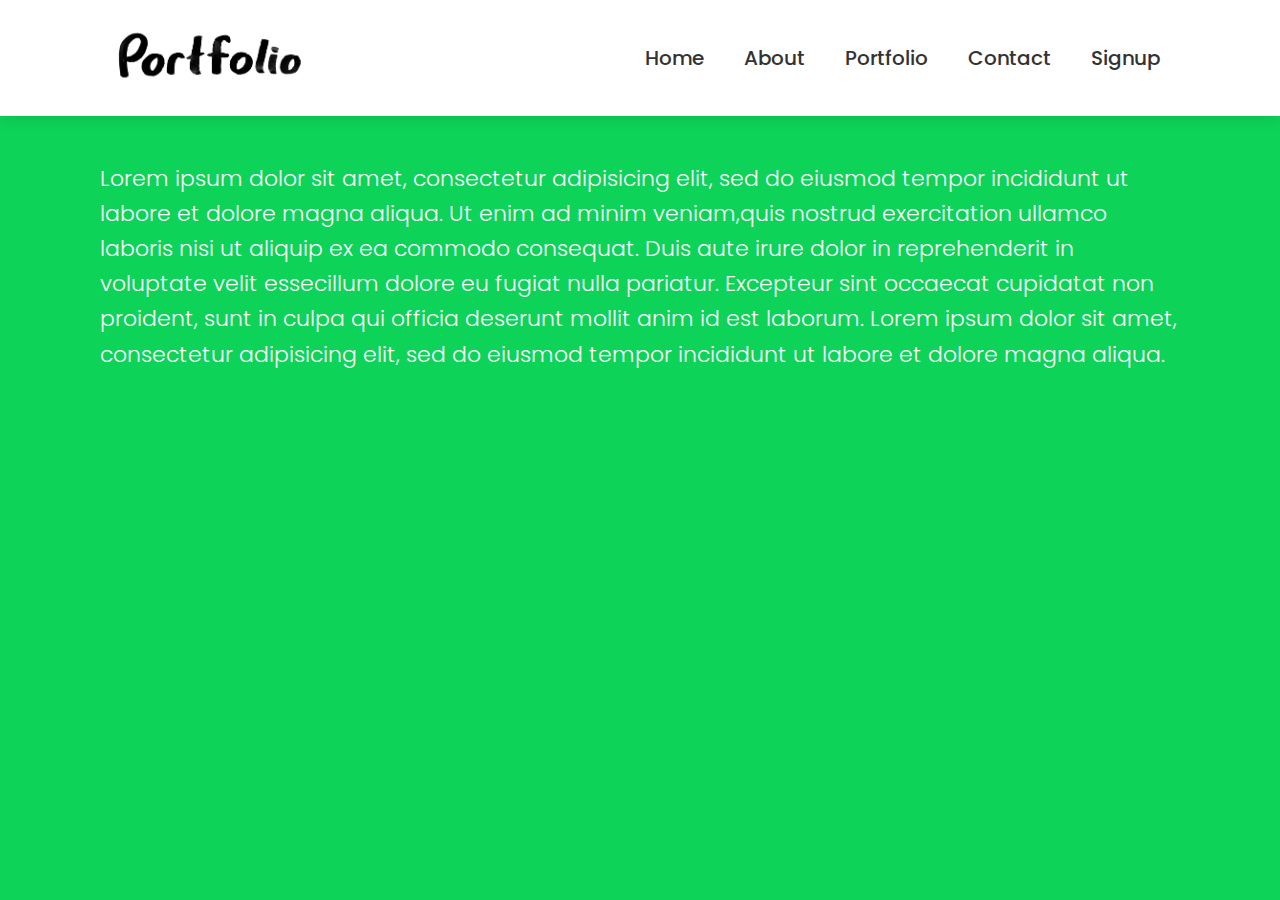
<file: index.html>
<!DOCTYPE html>
<html>
<head>
	<title>Multipage Website Design</title>
	<link rel="stylesheet" type="text/css" href="fontawesome/css/all.min.css">
	<link rel="stylesheet" type="text/css" href="css/custom.css">
</head>
<body>
<!-- Header section -->	
	<header>
		<div class="container flex align-center">
		<div class="logo">
			<a href="index.html">
			<img src="images/portfolio.png" alt="logo">
			</a>
		</div>

		<nav>
			<ul class="flex">
				<li><a href="#">Home</a></li>
				<li><a href="about.html">About</a></li>
				<li><a href="portfolio.html">Portfolio</a></li>
				<li><a href="#">Contact</a></li>
				<li><a href="signup.html">Signup</a></li>
			</ul>
		</nav>
		</div>
	</header>
<!-- Header section -->

<!-- signup form section -->
<section class="about-section">
	<div class="container  flex ">
		
			<article>
	       <p>Lorem ipsum dolor sit amet, consectetur adipisicing elit, sed do eiusmod tempor incididunt ut labore et dolore magna aliqua. Ut enim ad minim veniam,quis nostrud exercitation ullamco laboris nisi ut aliquip ex ea commodo consequat. Duis aute irure dolor in reprehenderit in voluptate velit essecillum dolore eu fugiat nulla pariatur. Excepteur sint occaecat cupidatat non proident, sunt in culpa qui officia deserunt mollit anim id est laborum.
	       Lorem ipsum dolor sit amet, consectetur adipisicing elit, sed do eiusmod tempor incididunt ut labore et dolore magna aliqua. </p>
			</article>
		
	</div>
</section>
<!-- signup form section -->
</body>
</html>
</file>
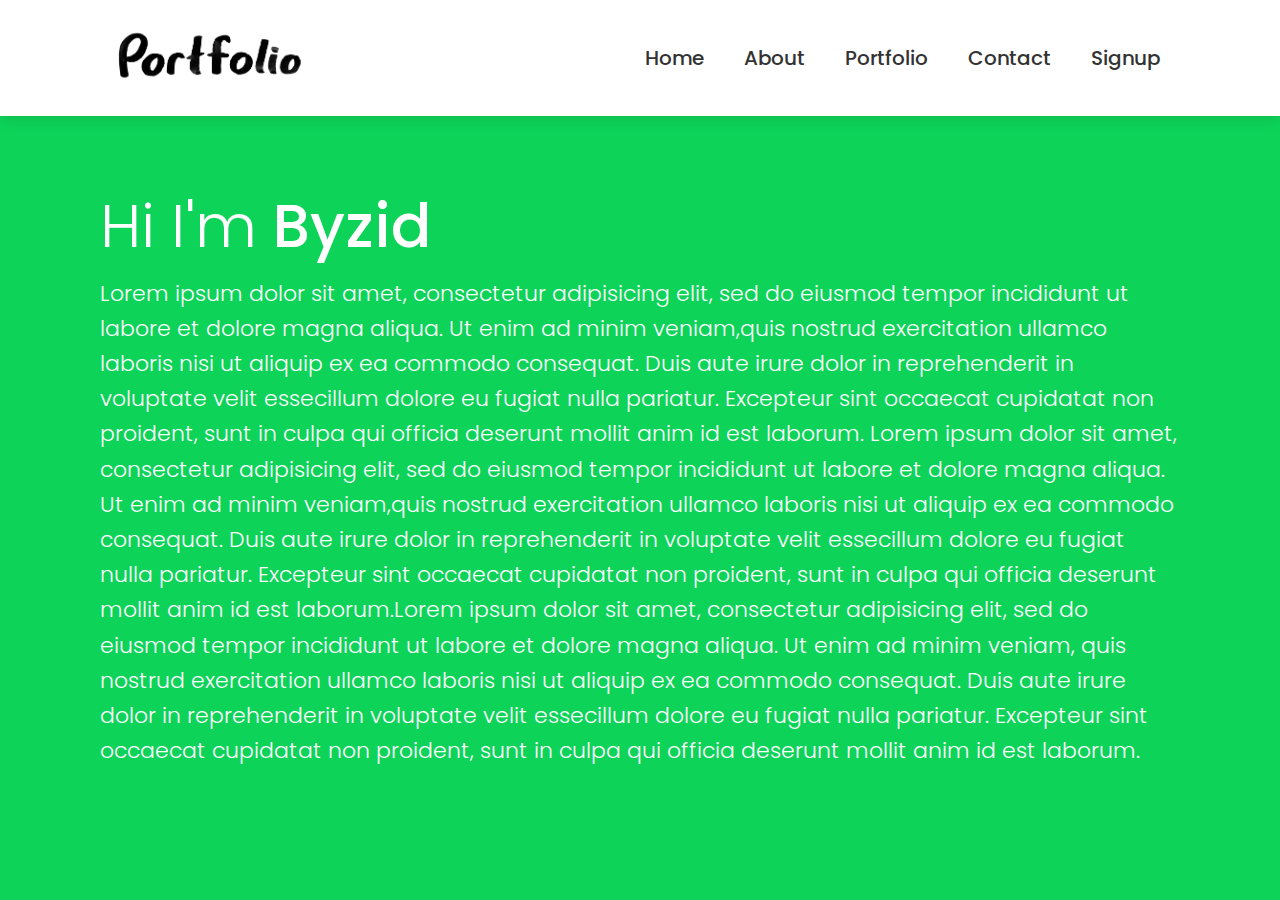
<file: about.html>
<!DOCTYPE html>
<html>
<head>
	<title>Multipage Website Design</title>
	<link rel="stylesheet" type="text/css" href="fontawesome/css/all.min.css">
	<link rel="stylesheet" type="text/css" href="css/custom.css">
</head>
<body>
<!-- Header section -->	
	<header>
		<div class="container flex align-center">
		<div class="logo">
			<a href="index.html">
			<img src="images/portfolio.png" alt="logo">
			</a>
		</div>

		<nav>
			<ul class="flex">
				<li><a href="#">Home</a></li>
				<li><a href="about.html">About</a></li>
				<li><a href="portfolio.html">Portfolio</a></li>
				<li><a href="#">Contact</a></li>
				<li><a href="signup.html">Signup</a></li>
			</ul>
		</nav>
		</div>
	</header>
<!-- Header section -->

<!-- signup form section -->
<section class="about-section">
	<div class="container  flex ">
		
			<article>
			<h1>Hi I'm <strong>Byzid</strong></h1>
	       <p>Lorem ipsum dolor sit amet, consectetur adipisicing elit, sed do eiusmod tempor incididunt ut labore et dolore magna aliqua. Ut enim ad minim veniam,quis nostrud exercitation ullamco laboris nisi ut aliquip ex ea commodo consequat. Duis aute irure dolor in reprehenderit in voluptate velit essecillum dolore eu fugiat nulla pariatur. Excepteur sint occaecat cupidatat non proident, sunt in culpa qui officia deserunt mollit anim id est laborum.
	       Lorem ipsum dolor sit amet, consectetur adipisicing elit, sed do eiusmod tempor incididunt ut labore et dolore magna aliqua. Ut enim ad minim veniam,quis nostrud exercitation ullamco laboris nisi ut aliquip ex ea commodo consequat. Duis aute irure dolor in reprehenderit in voluptate velit essecillum dolore eu fugiat nulla pariatur. Excepteur sint occaecat cupidatat non proident, sunt in culpa qui officia deserunt mollit anim id est laborum.Lorem ipsum dolor sit amet, consectetur adipisicing elit, sed do eiusmod tempor incididunt ut labore et dolore magna aliqua. Ut enim ad minim veniam,
	       quis nostrud exercitation ullamco laboris nisi ut aliquip ex ea commodo consequat. Duis aute irure dolor in reprehenderit in voluptate velit essecillum dolore eu fugiat nulla pariatur. Excepteur sint occaecat cupidatat non proident, sunt in culpa qui officia deserunt mollit anim id est laborum.</p>
			</article>
		
	</div>
</section>
<!-- signup form section -->
</body>
</html>
</file>
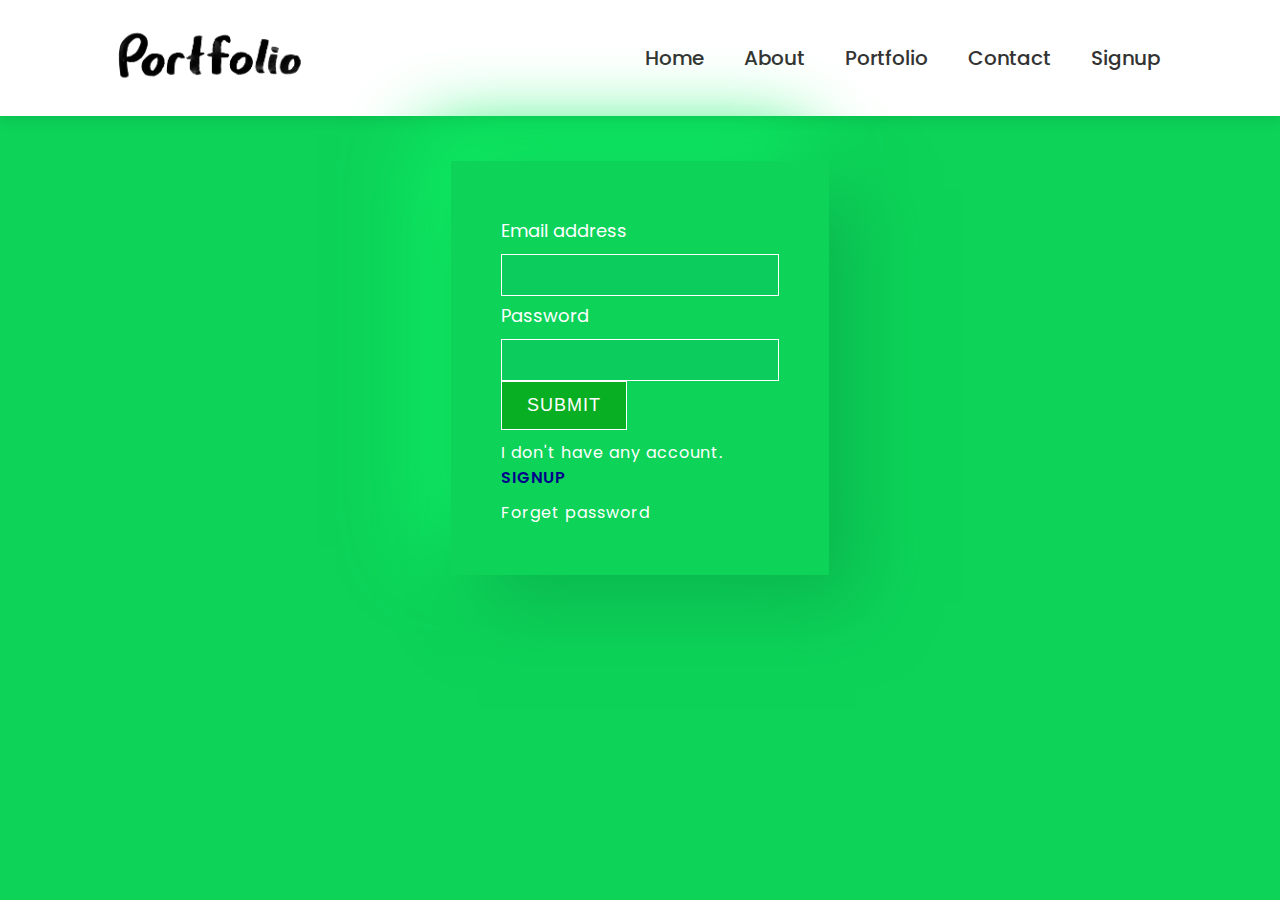
<file: login.html>
<!DOCTYPE html>
<html>
<head>
	<title>Multipage Website Design</title>
	<link rel="stylesheet" type="text/css" href="fontawesome/css/all.min.css">
	<link rel="stylesheet" type="text/css" href="css/custom.css">
</head>
<body>
<!-- Header section -->	
	<header>
		<div class="container flex align-center">
		<div class="logo">
			<a href="index.html">
			<img src="images/portfolio.png" alt="logo">
			</a>
		</div>

		<nav>
			<ul class="flex">
				<li><a href="#">Home</a></li>
				<li><a href="about.html">About</a></li>
				<li><a href="portfolio.html">Portfolio</a></li>
				<li><a href="#">Contact</a></li>
				<li><a href="signup.html">Signup</a></li>
			</ul>
		</nav>
		</div>
	</header>
<!-- Header section -->

<!-- signup form section -->
<section class="signup-form-section">
	<div class="container  flex justify-center">
		<div class="signup">
			<form>
			
				<label for="email">Email address</label>
				<input id="email" type="name" name="email addres">
				<label for="password">Password</label>
				<input id="password" type="name" name="password">

				<input type="Submit" name="" value="Submit">


				<p>I don't have any account. <a href="signup.html">Signup</a></p>
				<p>Forget password</p>



			</form>
		</div>
	</div>
</section>
<!-- signup form section -->
</body>
</html>
</file>
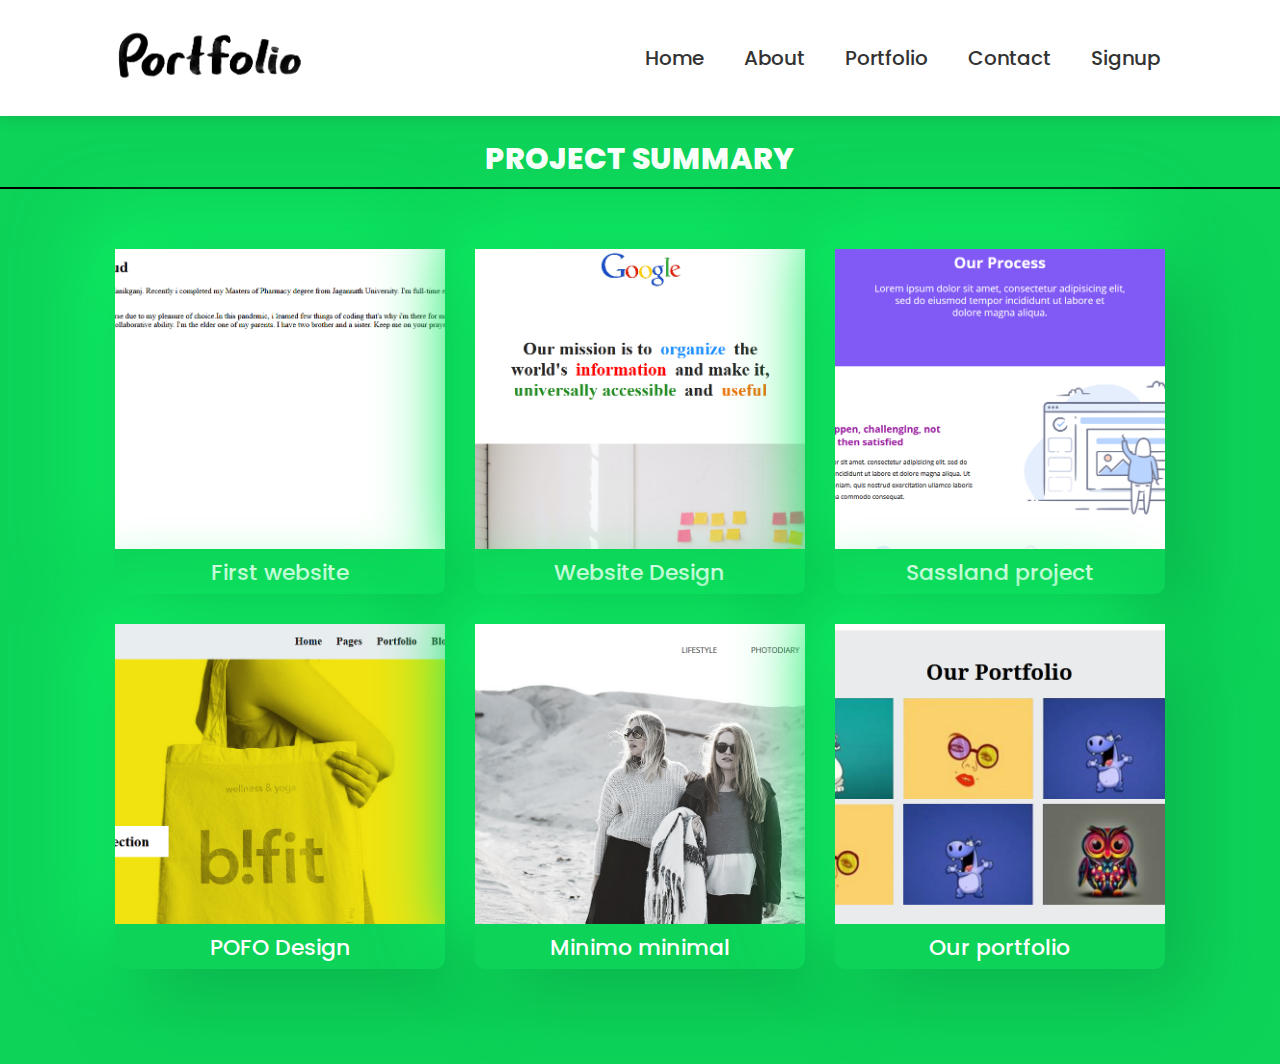
<file: portfolio.html>
<!DOCTYPE html>
<html>
<head>
	<title>Multipage Website Design</title>
	<link rel="stylesheet" type="text/css" href="fontawesome/css/all.min.css">
	<link rel="stylesheet" type="text/css" href="css/custom.css">
</head>
<body>
<!-- Header section -->	
	<header>
		<div class="container flex align-center">
		<div class="logo">
			<a href="index.html">
			<img src="images/portfolio.png" alt="logo">
			</a>
		</div>

		<nav>
			<ul class="flex">
				<li><a href="#">Home</a></li>
				<li><a href="about.html">About</a></li>
				<li><a href="portfolio.html">Portfolio</a></li>
				<li><a href="#">Contact</a></li>
				<li><a href="signup.html">Signup</a></li>
			</ul>
		</nav>
		</div>
	</header>
<!-- Header section -->

<!-- portfolio section -->
<h1>Project summary</h1>
<div class="line"></div>
<section class="portfolio-section">
	<div class="container  flex justify-center">
<!-- portfolio -->
		<div class="col">
			<a href="https://byz-n.github.io/My-1st-class/" target="_blank"  class="project">
				<img src="images/1st.png" alt="project">
				<h2>First website</h2>
			</a>
		</div>
<!-- portfolio -->

<!-- portfolio -->
		<div class="col">
			<a href="https://byz-n.github.io/Website-Design-class--2/" target="_blank" class="project">
				<img src="images/wd.png" alt="project">
				<h2>Website Design</h2>
			</a>
		</div>
<!-- portfolio -->

<!-- portfolio -->
		<div class="col">
			<a href="https://byz-n.github.io/Project-sassland-Revise/" target="_blank" class="project">
				<img src="images/ss.png" alt="project">
				<h2>Sassland project</h2>
			</a>
		</div>
<!-- portfolio -->

<!-- portfolio -->
		<div class="col">
			<a href="https://byz-n.github.io/POFO-Project-1/" target="_blank" class="project">
				<img src="images/pf.png" alt="project">
				<h2>POFO Design</h2>
			</a>
		</div>
<!-- portfolio -->

<!-- portfolio -->
		<div class="col">
			<a href="https://byz-n.github.io/minimo/" target="_blank" class="project">
				<img src="images/mm.png" alt="project">
				<h2>Minimo minimal</h2>
			</a>
		</div>
<!-- portfolio -->

<!-- portfolio -->
		<div class="col">
			<a href="https://byz-n.github.io/project_portfolio/" target="_blank" class="project">
				<img src="images/op.png" alt="project">
				<h2>Our portfolio</h2>
			</a>
		</div>
<!-- portfolio -->
	</div>
</section>
<!-- portfolio section -->
</body>
</html>
</file>
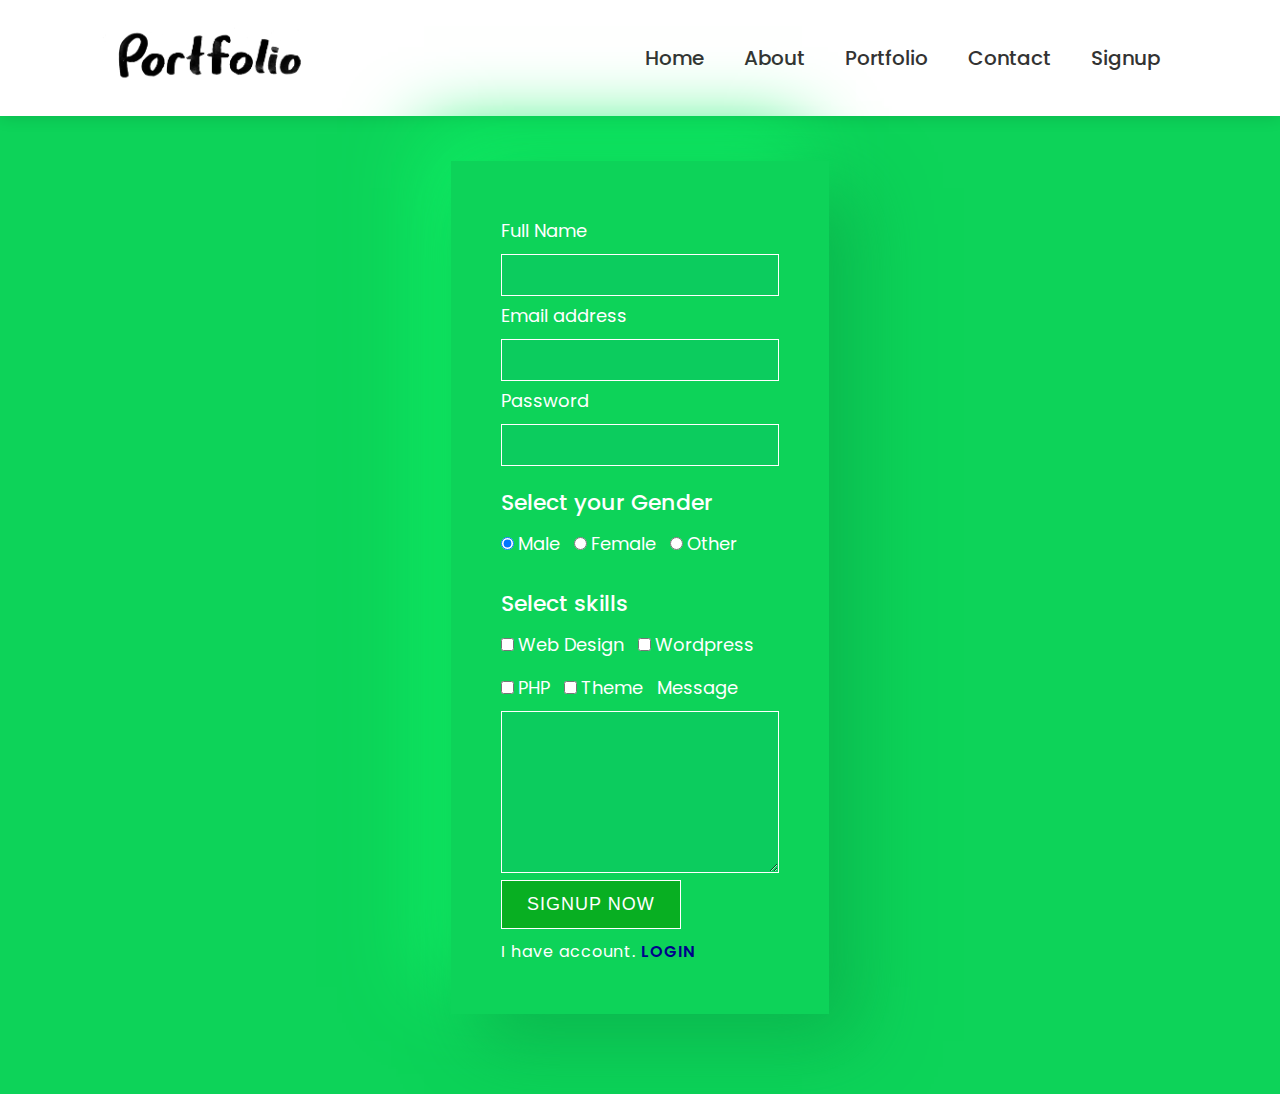
<file: signup.html>
<!DOCTYPE html>
<html>
<head>
	<title>Multipage Website Design</title>
	<link rel="stylesheet" type="text/css" href="fontawesome/css/all.min.css">
	<link rel="stylesheet" type="text/css" href="css/custom.css">
</head>
<body>
<!-- Header section -->	
	<header>
		<div class="container flex align-center">
		<div class="logo">
			<a href="index.html">
			<img src="images/portfolio.png" alt="logo">
			</a>
		</div>

		<nav>
			<ul class="flex">
				<li><a href="#">Home</a></li>
				<li><a href="about.html">About</a></li>
				<li><a href="portfolio.html">Portfolio</a></li>
				<li><a href="#">Contact</a></li>
				<li><a href="signup.html">Signup</a></li>
			</ul>
		</nav>
		</div>
	</header>
<!-- Header section -->

<!-- signup form section -->
<section class="signup-form-section">
	<div class="container  flex justify-center">
		<div class="signup">
			<form>
				<label for="name">Full Name</label>
				<input id="name" type="name" name="Full name" autocomplete="off">
				<br>
				<label for="email">Email address</label>
				<input id="email" type="name" name="email " autocomplete="off">
				<br> 
				<label for="password">Password</label>
				<input id="password" type="name" name="password">

				<strong>Select your Gender</strong>
				<input id="male" type="radio" name="gender" checked>
				<label for="male">Male</label>
				<input id="Female" type="radio" name="gender">
				<label for="Female">Female</label>
				<input id="other" type="radio" name="gender">
				<label for="other">Other</label>


				<strong>Select skills</strong>
				<input id="wb" type="checkbox" name="skills">
				<label for="wb">Web Design</label>
				<input id="wp" type="checkbox" name="skills">
				<label for="wp">Wordpress</label>
				<input id="gd" type="checkbox" name="skills">
				<label for="php">PHP</label>
				<input id="theme" type="checkbox" name="skills">
				<label for="theme">Theme</label>

				<label>Message</label>
				<textarea rows="7" ></textarea>

				<input type="Submit" name="" value="Signup now">


				<p>I have account. <a href="login.html">login</a></p>



			</form>
		</div>
	</div>
</section>
<!-- signup form section -->
</body>
</html>
</file>
<file: css/custom.css>
@import url('https://fonts.googleapis.com/css2?family=Poppins:wght@300;400;500;600;700;800&display=swap');

*{
    margin: 0;
    padding: 0;
    box-sizing: border-box;
    -webkit-box-sizing: border-box;
    -moz-box-sizing: border-box;
}

img{
    max-width: 100%;
}

li{
    list-style: none;
}

a{
    text-decoration: none;
}

body{
    font-family: 'Poppins', sans-serif;
    font-size: 16px;
    color: #333;
    background-color: #0dd359; 

}

.justify-center{
    justify-content: center;
}
.align-center{
    align-items: center;
}
 
 .col{
    width: 33.33%;
    padding: 15px;
    flex: 0 0 auto;
}

header{
    padding: 20px 0;
    box-shadow: 0 0px 16px #00000026;
    background-color: #fff;
}
.container{

width: calc(100% - 200px);

margin: auto;
}
.flex{

display: flex;

flex-wrap: wrap;
}
.logo{

width: 20%;

flex: 0 0 auto;
}
.logo a img{

}
.logo img{}
img{}

nav{
    width: 80%;
    flex: 0 0 auto;
}
nav ul{
    justify-content: flex-end;
}
nav ul li{}
nav ul li a{
    color: #333;
    font-size: 20px;
    display: block;
    padding: 10px 20px;
    font-weight: 500;
    border-radius: 10px;
}
nav ul li a:hover{
    background: black;
    color: #fff;
    transition: 0.4s;
}

/**************** signup section start ***********/
section{
    padding: 80px 0;
    padding-top: 45px;
}
.signup-form-section{}
.about-section{}
.about-section p{}
.signup{
    width: 35%;
    flex: 0 0 auto;
    padding: 50px;
    color: #fff;
    background: #0dd359;
    box-shadow:  27px 27px 72px #0bb54d, 
             -27px -27px 72px #0ff165;
}

.signup:hover{
    box-shadow:  27px 27px 72px #0ff165, 
             -27px -27px 72px #0bb54d;
    transition-duration: 0.3s;
}
.signup p{
  
}

form{}
form input, form textarea{
    width: 100%;
    padding: 10px 15px;
    background: #0000ff08;
    border: 1px solid white;
    color: #fff;
    /* text-transform: capitalize; */
    line-height: 1.5;
    letter-spacing: 1px;
    border-radius: 0px;
}

form strong{
    display: block;
    font-size: 22px;
    font-weight: 500;
    margin: 20px 0 5px;
}
form label{
    font-size: 18px;
    margin-right: 10px;
    margin-top: 6px;
    margin-bottom: 10px;
    display: inline-block;
}
form textarea{}
form input[type="radio"], 
form input[type="checkbox"]{
    width: auto;
}

form input[type="Submit"]{
    width: auto;
    background: #08ab1ce6;
    font-size: 18px;
    text-transform: uppercase;
    padding: 10px 25px;
}

input:focus, textarea:focus{
    outline: none;
    background: #08ab1ce6;
}
form p{
    letter-spacing: 1px;
    padding-top: 10px;
}
form p a{
    color: darkblue;
    text-transform: uppercase;
    font-weight: 600;
}
form p a:hover{
    opacity: 0.6;
}
/*************************signup form end **************/


/****************portfolio section start**************/
.line{
    padding: 1px;
    background: black;
    height: 1px;
}
.portfolio-section{}

 h1{
    font-size: 30px;
    font-weight: 800;
    color: white;
    text-transform: uppercase;
    text-align: center;
    margin-top: 20px;
    margin-bottom: 5px;
}
.project{
    display: block;
    background: #0dd359;
    box-shadow:  27px 27px 72px #0bb54d, 
             -27px -27px 72px #0ff165;
    border-radius: 10px;

}
.project img{
    height: 300px;
    width: 100%;
    object-fit: cover;
    object-position: top;
}
.project h2{
    font-size: 22px;
    color: #fff;
    font-weight: 500;
    text-align: center;
    padding: 0 20px 5px;
}
.project:hover{
    opacity: 0.6;
}

/**************** portfolio section end***************/


/************** about section start******************/
.about-section{}
.about-section h1{
    color: white;
    font-size: 60px;
    font-weight: 300;
    text-align: inherit;
    text-transform: none;
    }
.about-section h1 strong{
    font-weight: 500;
}
.about-section p{
    color: white;
    font-size: 22px;
    line-height: 1.6;
    font-weight: 300;}
article{}
article h1{}
article h1 span{}



/*************** about section end ********/
</file>
